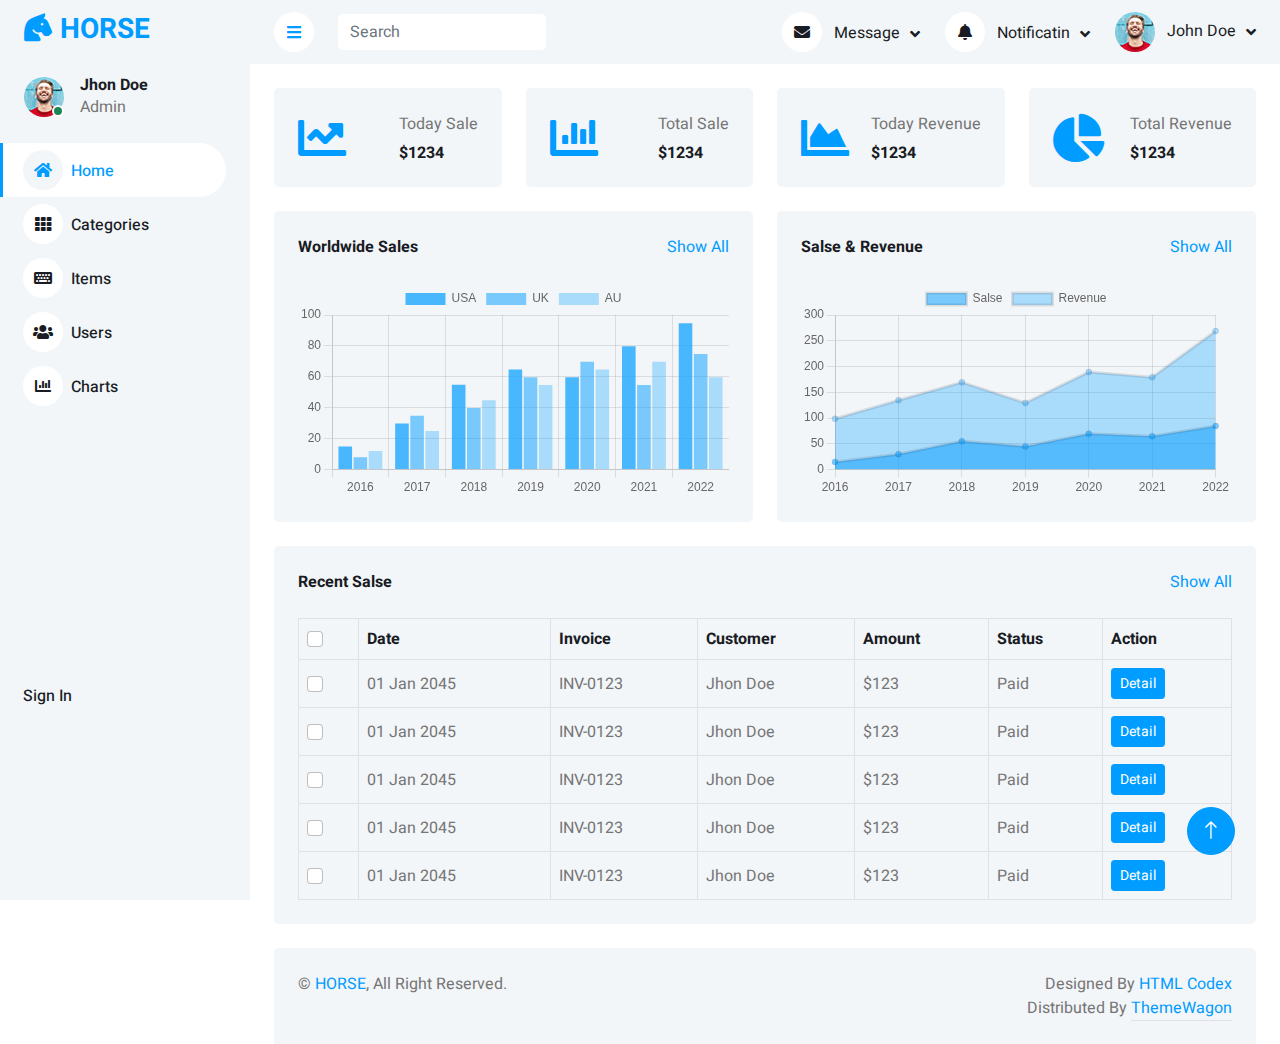
<file: index.html>
<!DOCTYPE html>
<html lang="en">
  <head>
    <meta charset="utf-8">
    <title>DASHMIN - Bootstrap Admin Template</title>
    <meta content="width=device-width, initial-scale=1.0" name="viewport">
    <meta content="" name="keywords">
    <meta content="" name="description">

    <!-- Favicon -->
    <link href="img/favicon.ico" rel="icon">

    <!-- Google Web Fonts -->
    <link rel="preconnect" href="https://fonts.googleapis.com">
    <link rel="preconnect" href="https://fonts.gstatic.com" crossorigin="">
    <link href="https://fonts.googleapis.com/css2?family=Heebo:wght@400;500;600;700&amp;display=swap" rel="stylesheet">
    
    <!-- Icon Font Stylesheet -->
    <link href="https://cdnjs.cloudflare.com/ajax/libs/font-awesome/5.10.0/css/all.min.css" rel="stylesheet">
    <link href="https://cdn.jsdelivr.net/npm/bootstrap-icons@1.4.1/font/bootstrap-icons.css" rel="stylesheet">

    <!-- Libraries Stylesheet -->
    <link href="lib/owlcarousel/assets/owl.carousel.min.css" rel="stylesheet">
    <link href="lib/tempusdominus/css/tempusdominus-bootstrap-4.min.css" rel="stylesheet">

    <!-- Customized Bootstrap Stylesheet -->
    <link href="css/bootstrap.min.css" rel="stylesheet">

    <!-- Template Stylesheet -->
    <link href="css/style.css" rel="stylesheet">
</head>
<body>
  <div class="container-xxl position-relative bg-white d-flex p-0">
      <!-- Spinner Start -->
      <div id="spinner" class="bg-white position-fixed translate-middle w-100 vh-100 top-50 start-50 d-flex align-items-center justify-content-center">
          <div class="spinner-border text-primary" style="width: 3rem; height: 3rem;" role="status">
              <span class="sr-only">Loading...</span>
          </div>
      </div>
      <!-- Spinner End -->


      <!-- Sidebar Start -->
      <div class="sidebar pe-4 pb-3">
          <nav class="navbar bg-light navbar-light">
              <a href="index.html" class="navbar-brand mx-4 mb-3">
                  <h3 class="text-primary"><i class="fa fa-horse-head me-2"></i>HORSE</h3>
              </a>
              <div class="d-flex align-items-center ms-4 mb-4">
                  <div class="position-relative">
                      <img class="rounded-circle" src="img/user.jpg" alt="" style="width: 40px; height: 40px;">
                      <div class="bg-success rounded-circle border border-2 border-white position-absolute end-0 bottom-0 p-1"></div>
                  </div>
                  <div class="ms-3">
                      <h6 class="mb-0">Jhon Doe</h6>
                      <span>Admin</span>
                  </div>
              </div>
              <div class="navbar-nav w-100">
                  <a href="index.html" class="nav-item nav-link active"><i class="fa fa-home me-2"></i>Home</a>
                  <a href="categories.html" class="nav-item nav-link"><i class="fa fa-th me-2"></i>Categories</a>
                  <a href="item.html" class="nav-item nav-link"><i class="fa fa-keyboard me-2"></i>Items</a>
                  <a href="users.html" class="nav-item nav-link"><i class="fa fa-users me-2"></i>Users</a>
                  <a href="chart.html" class="nav-item nav-link"><i class="fa fa-chart-bar me-2"></i>Charts</a>
                  <a href="Signin.html" class="nav-item nav-link" style="position: absolute; bottom: -70%;">Sign In</a>


                </div>
            </nav>
        </div>
        <!-- Sidebar End -->


        <!-- Content Start -->
        <div class="content">
            <!-- Navbar Start -->
            <nav class="navbar navbar-expand bg-light navbar-light sticky-top px-4 py-0">
                <a href="index.html" class="navbar-brand d-flex d-lg-none me-4">
                    <h2 class="text-primary mb-0"><i class="fa fa-horse-head me-2"></i></h2>
                </a>
                <a href="#" class="sidebar-toggler flex-shrink-0">
                    <i class="fa fa-bars"></i>
                </a>
                <form class="d-none d-md-flex ms-4">
                    <input class="form-control border-0" type="search" placeholder="Search">
                </form>
                <div class="navbar-nav align-items-center ms-auto">
                    <div class="nav-item dropdown">
                        <a href="#" class="nav-link dropdown-toggle" data-bs-toggle="dropdown">
                            <i class="fa fa-envelope me-lg-2"></i>
                            <span class="d-none d-lg-inline-flex">Message</span>
                        </a>
                        <div class="dropdown-menu dropdown-menu-end bg-light border-0 rounded-0 rounded-bottom m-0">
                            <a href="#" class="dropdown-item">
                                <div class="d-flex align-items-center">
                                    <img class="rounded-circle" src="img/user.jpg" alt="" style="width: 40px; height: 40px;">
                                    <div class="ms-2">
                                        <h6 class="fw-normal mb-0">Jhon send you a message</h6>
                                        <small>15 minutes ago</small>
                                      </div>
                                </div>
                              </a>
                            <hr class="dropdown-divider">
                            <a href="#" class="dropdown-item">
                                <div class="d-flex align-items-center">
                                    <img class="rounded-circle" src="img/user.jpg" alt="" style="width: 40px; height: 40px;">
                                    <div class="ms-2">
                                        <h6 class="fw-normal mb-0">Jhon send you a message</h6>
                                          <small>15 minutes ago</small>
                                    </div>
                                </div>
                            </a>
                            <hr class="dropdown-divider">
                            <a href="#" class="dropdown-item">
                                <div class="d-flex align-items-center">
                                    <img class="rounded-circle" src="img/user.jpg" alt="" style="width: 40px; height: 40px;">
                                    <div class="ms-2">
                                        <h6 class="fw-normal mb-0">Jhon send you a message</h6>
                                        <small>15 minutes ago</small>
                                    </div>
                                </div>
                            </a>
                            <hr class="dropdown-divider">
                            <a href="#" class="dropdown-item text-center">See all message</a>
                        </div>
                    </div>
                    <div class="nav-item dropdown">
                        <a href="#" class="nav-link dropdown-toggle" data-bs-toggle="dropdown">
                            <i class="fa fa-bell me-lg-2"></i>
                            <span class="d-none d-lg-inline-flex">Notificatin</span>
                        </a>
                        <div class="dropdown-menu dropdown-menu-end bg-light border-0 rounded-0 rounded-bottom m-0">
                            <a href="#" class="dropdown-item">
                                <h6 class="fw-normal mb-0">Profile updated</h6>
                                <small>15 minutes ago</small>
                            </a>
                            <hr class="dropdown-divider">
                            <a href="#" class="dropdown-item">
                                <h6 class="fw-normal mb-0">New user added</h6>
                                <small>15 minutes ago</small>
                            </a>
                            <hr class="dropdown-divider">
                            <a href="#" class="dropdown-item">
                                <h6 class="fw-normal mb-0">Password changed</h6>
                                <small>15 minutes ago</small>
                            </a>
                            <hr class="dropdown-divider">
                            <a href="#" class="dropdown-item text-center">See all notifications</a>
                        </div>
                    </div>
                    <div class="nav-item dropdown">
                        <a href="#" class="nav-link dropdown-toggle" data-bs-toggle="dropdown">
                            <img class="rounded-circle me-lg-2" src="img/user.jpg" alt="" style="width: 40px; height: 40px;">
                            <span class="d-none d-lg-inline-flex">John Doe</span>
                        </a>
                        <div class="dropdown-menu dropdown-menu-end bg-light border-0 rounded-0 rounded-bottom m-0">
                            <a href="#" class="dropdown-item">My Profile</a>
                            <a href="#" class="dropdown-item">Settings</a>
                            <a href="#" class="dropdown-item">Log Out</a>
                        </div>
                    </div>
                </div>
            </nav>
            <!-- Navbar End -->


            <!-- Sale & Revenue Start -->
            <div class="container-fluid pt-4 px-4">
                <div class="row g-4">
                    <div class="col-sm-6 col-xl-3">
                        <div class="bg-light rounded d-flex align-items-center justify-content-between p-4">
                            <i class="fa fa-chart-line fa-3x text-primary"></i>
                            <div class="ms-3">
                                <p class="mb-2">Today Sale</p>
                                <h6 class="mb-0">$1234</h6>
                            </div>
                        </div>
                    </div>
                    <div class="col-sm-6 col-xl-3">
                        <div class="bg-light rounded d-flex align-items-center justify-content-between p-4">
                            <i class="fa fa-chart-bar fa-3x text-primary"></i>
                            <div class="ms-3">
                                <p class="mb-2">Total Sale</p>
                                <h6 class="mb-0">$1234</h6>
                            </div>
                        </div>
                    </div>
                    <div class="col-sm-6 col-xl-3">
                        <div class="bg-light rounded d-flex align-items-center justify-content-between p-4">
                            <i class="fa fa-chart-area fa-3x text-primary"></i>
                            <div class="ms-3">
                                <p class="mb-2">Today Revenue</p>
                                <h6 class="mb-0">$1234</h6>
                            </div>
                        </div>
                    </div>
                    <div class="col-sm-6 col-xl-3">
                        <div class="bg-light rounded d-flex align-items-center justify-content-between p-4">
                            <i class="fa fa-chart-pie fa-3x text-primary"></i>
                            <div class="ms-3">
                                <p class="mb-2">Total Revenue</p>
                                <h6 class="mb-0">$1234</h6>
                            </div>
                        </div>
                    </div>
                </div>
            </div>
            <!-- Sale & Revenue End -->


            <!-- Sales Chart Start -->
            <div class="container-fluid pt-4 px-4">
                <div class="row g-4">
                    <div class="col-sm-12 col-xl-6">
                        <div class="bg-light text-center rounded p-4">
                            <div class="d-flex align-items-center justify-content-between mb-4">
                                <h6 class="mb-0">Worldwide Sales</h6>
                                <a href="">Show All</a>
                            </div>
                            <canvas id="worldwide-sales" width="563" height="281" style="display: block; box-sizing: border-box; height: 224.8px; width: 450.4px;"></canvas>
                        </div>
                    </div>
                    <div class="col-sm-12 col-xl-6">
                        <div class="bg-light text-center rounded p-4">
                            <div class="d-flex align-items-center justify-content-between mb-4">
                                <h6 class="mb-0">Salse &amp; Revenue</h6>
                                <a href="">Show All</a>
                            </div>
                            <canvas id="salse-revenue" width="563" height="281" style="display: block; box-sizing: border-box; height: 224.8px; width: 450.4px;"></canvas>
                        </div>
                    </div>
                </div>
            </div>
            <!-- Sales Chart End -->


            <!-- Recent Sales Start -->
            <div class="container-fluid pt-4 px-4">
                <div class="bg-light text-center rounded p-4">
                    <div class="d-flex align-items-center justify-content-between mb-4">
                        <h6 class="mb-0">Recent Salse</h6>
                        <a href="">Show All</a>
                    </div>
                    <div class="table-responsive">
                        <table class="table text-start align-middle table-bordered table-hover mb-0">
                            <thead>
                                <tr class="text-dark">
                                    <th scope="col"><input class="form-check-input" type="checkbox"></th>
                                    <th scope="col">Date</th>
                                    <th scope="col">Invoice</th>
                                    <th scope="col">Customer</th>
                                    <th scope="col">Amount</th>
                                    <th scope="col">Status</th>
                                    <th scope="col">Action</th>
                                </tr>
                            </thead>
                            <tbody>
                                <tr>
                                    <td><input class="form-check-input" type="checkbox"></td>
                                    <td>01 Jan 2045</td>
                                    <td>INV-0123</td>
                                    <td>Jhon Doe</td>
                                    <td>$123</td>
                                    <td>Paid</td>
                                    <td><a class="btn btn-sm btn-primary" href="">Detail</a></td>
                                </tr>
                                <tr>
                                    <td><input class="form-check-input" type="checkbox"></td>
                                    <td>01 Jan 2045</td>
                                    <td>INV-0123</td>
                                    <td>Jhon Doe</td>
                                    <td>$123</td>
                                    <td>Paid</td>
                                    <td><a class="btn btn-sm btn-primary" href="">Detail</a></td>
                                </tr>
                                <tr>
                                    <td><input class="form-check-input" type="checkbox"></td>
                                    <td>01 Jan 2045</td>
                                    <td>INV-0123</td>
                                    <td>Jhon Doe</td>
                                    <td>$123</td>
                                    <td>Paid</td>
                                    <td><a class="btn btn-sm btn-primary" href="">Detail</a></td>
                                </tr>
                                <tr>
                                    <td><input class="form-check-input" type="checkbox"></td>
                                    <td>01 Jan 2045</td>
                                    <td>INV-0123</td>
                                    <td>Jhon Doe</td>
                                    <td>$123</td>
                                    <td>Paid</td>
                                    <td><a class="btn btn-sm btn-primary" href="">Detail</a></td>
                                </tr>
                                <tr>
                                    <td><input class="form-check-input" type="checkbox"></td>
                                    <td>01 Jan 2045</td>
                                    <td>INV-0123</td>
                                    <td>Jhon Doe</td>
                                    <td>$123</td>
                                    <td>Paid</td>
                                    <td><a class="btn btn-sm btn-primary" href="">Detail</a></td>
                                </tr>
                            </tbody>
                        </table>
                    </div>
                </div>
            </div>
            <!-- Recent Sales End -->


            <!-- Footer Start -->
            <div class="container-fluid pt-4 px-4">
                <div class="bg-light rounded-top p-4">
                    <div class="row">
                        <div class="col-12 col-sm-6 text-center text-sm-start">
                            © <a href="#">HORSE</a>, All Right Reserved. 
                        </div>
                        <div class="col-12 col-sm-6 text-center text-sm-end">
                            <!--/*** This template is free as long as you keep the footer author’s credit link/attribution link/backlink. If you'd like to use the template without the footer author’s credit link/attribution link/backlink, you can purchase the Credit Removal License from "https://htmlcodex.com/credit-removal". Thank you for your support. ***/-->
                            Designed By <a href="https://htmlcodex.com">HTML Codex</a>
                        <br>
                        Distributed By <a class="border-bottom" href="https://themewagon.com" target="_blank">ThemeWagon</a>
                        </div>
                    </div>
                </div>
            </div>
            <!-- Footer End -->
        </div>
        <!-- Content End -->


        <!-- Back to Top -->
        <a href="#" class="btn btn-lg btn-primary btn-lg-square back-to-top"><i class="bi bi-arrow-up"></i></a>
    </div>

    <!-- JavaScript Libraries -->
    <script src="https://code.jquery.com/jquery-3.4.1.min.js"></script>
    <script src="https://cdn.jsdelivr.net/npm/bootstrap@5.0.0/dist/js/bootstrap.bundle.min.js"></script>
    <script src="lib/chart/chart.min.js"></script>
    <script src="lib/easing/easing.min.js"></script>
    <script src="lib/waypoints/waypoints.min.js"></script>
    <script src="lib/owlcarousel/owl.carousel.min.js"></script>
    <script src="lib/tempusdominus/js/moment.min.js"></script>
    <script src="lib/tempusdominus/js/moment-timezone.min.js"></script>
    <script src="lib/tempusdominus/js/tempusdominus-bootstrap-4.min.js"></script>

    <!-- Template Javascript -->
    <script src="js/main.js"></script>


  </body>
</html>
</file>
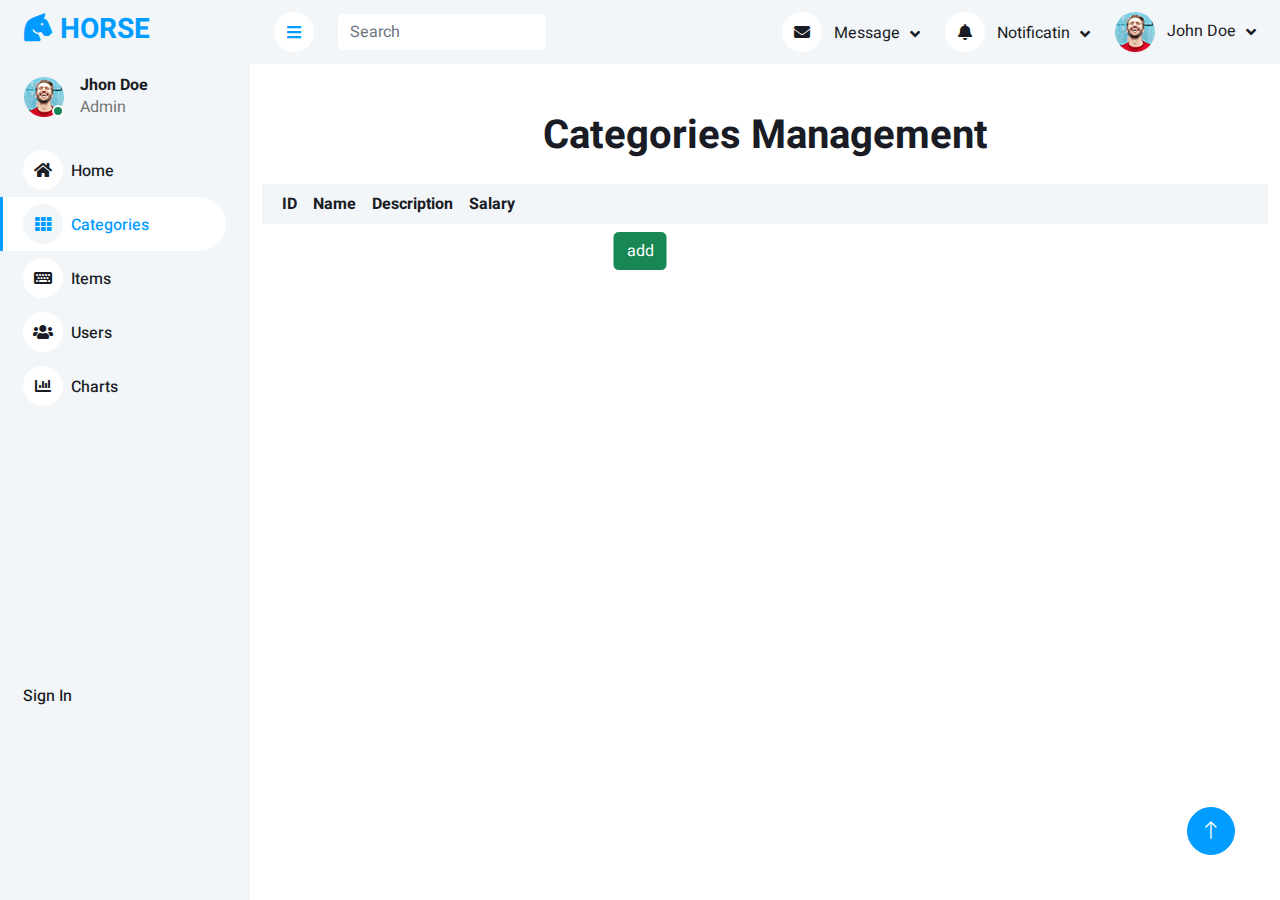
<file: categories.html>
<!DOCTYPE html>
<html lang="en">

<head>
  <meta charset="utf-8" />
  <title>DASHMIN - Bootstrap Admin Template</title>
  <meta content="width=device-width, initial-scale=1.0" name="viewport" />
  <meta content="" name="keywords" />
  <meta content="" name="description" />

  <!-- Favicon -->
  <link href="img/favicon.ico" rel="icon" />

  <!-- Google Web Fonts -->
  <link rel="preconnect" href="https://fonts.googleapis.com" />
  <link rel="preconnect" href="https://fonts.gstatic.com" crossorigin="" />
  <link href="https://fonts.googleapis.com/css2?family=Heebo:wght@400;500;600;700&amp;display=swap" rel="stylesheet" />

  <!-- Icon Font Stylesheet -->
  <link href="https://cdnjs.cloudflare.com/ajax/libs/font-awesome/5.10.0/css/all.min.css" rel="stylesheet" />
  <link href="https://cdn.jsdelivr.net/npm/bootstrap-icons@1.4.1/font/bootstrap-icons.css" rel="stylesheet" />

  <!-- Libraries Stylesheet -->
  <link href="lib/owlcarousel/assets/owl.carousel.min.css" rel="stylesheet" />
  <link href="lib/tempusdominus/css/tempusdominus-bootstrap-4.min.css" rel="stylesheet" />

  <!-- Customized Bootstrap Stylesheet -->
  <link href="css/bootstrap.min.css" rel="stylesheet" />

  <!-- Template Stylesheet -->
  <link href="css/style.css" rel="stylesheet" />
  <link rel="stylesheet" href="css/todolist.css">
</head>

<body>
  <div id="blur" class="removeblur"></div>
  <div class="container-xxl position-relative bg-white d-flex p-0">
    <!-- Spinner Start -->
    <div id="spinner"
      class="bg-white position-fixed translate-middle w-100 vh-100 top-50 start-50 d-flex align-items-center justify-content-center">
      <div class="spinner-border text-primary" style="width: 3rem; height: 3rem" role="status">
        <span class="sr-only">Loading...</span>
      </div>
    </div>
    <!-- Spinner End -->

    <!-- Sidebar Start -->
    <div class="sidebar pe-4 pb-3">
      <nav class="navbar bg-light navbar-light">
        <a href="index.html" class="navbar-brand mx-4 mb-3">
          <h3 class="text-primary">
            <i class="fa fa-horse-head me-2"></i>HORSE
          </h3>
        </a>
        <div class="d-flex align-items-center ms-4 mb-4">
          <div class="position-relative">
            <img class="rounded-circle" src="img/user.jpg" alt="" style="width: 40px; height: 40px" />
            <div class="bg-success rounded-circle border border-2 border-white position-absolute end-0 bottom-0 p-1">
            </div>
          </div>
          <div class="ms-3">
            <h6 class="mb-0">Jhon Doe</h6>
            <span>Admin</span>
          </div>
        </div>
        <div class="navbar-nav w-100">
          <a href="index.html" class="nav-item nav-link"><i class="fa fa-home me-2"></i>Home</a>
          <a href="categories.html" class="nav-item nav-link active"><i class="fa fa-th me-2"></i>Categories</a>
          <a href="item.html" class="nav-item nav-link"><i class="fa fa-keyboard me-2"></i>Items</a>
          <a href="users.html" class="nav-item nav-link"><i class="fa fa-users me-2"></i>Users</a>
          <a href="chart.html" class="nav-item nav-link"><i class="fa fa-chart-bar me-2"></i>Charts</a>
          <a href="Signin.html" class="nav-item nav-link" style="position: absolute; bottom: -70%">Sign In</a>
        </div>
      </nav>
    </div>
    <!-- Sidebar End -->

    <!-- Content Start -->
    <div class="content">
      <!-- Navbar Start -->
      <nav class="navbar navbar-expand bg-light navbar-light sticky-top px-4 py-0">
        <a href="index.html" class="navbar-brand d-flex d-lg-none me-4">
          <h2 class="text-primary mb-0">
            <i class="fa fa-horse-head me-2"></i>
          </h2>
        </a>
        <a href="#" class="sidebar-toggler flex-shrink-0">
          <i class="fa fa-bars"></i>
        </a>
        <form class="d-none d-md-flex ms-4">
          <input class="form-control border-0" type="search" placeholder="Search" />
        </form>
        <div class="navbar-nav align-items-center ms-auto">
          <div class="nav-item dropdown">
            <a href="#" class="nav-link dropdown-toggle" data-bs-toggle="dropdown">
              <i class="fa fa-envelope me-lg-2"></i>
              <span class="d-none d-lg-inline-flex">Message</span>
            </a>
            <div class="dropdown-menu dropdown-menu-end bg-light border-0 rounded-0 rounded-bottom m-0">
              <a href="#" class="dropdown-item">
                <div class="d-flex align-items-center">
                  <img class="rounded-circle" src="img/user.jpg" alt="" style="width: 40px; height: 40px" />
                  <div class="ms-2">
                    <h6 class="fw-normal mb-0">Jhon send you a message</h6>
                    <small>15 minutes ago</small>
                  </div>
                </div>
              </a>
              <hr class="dropdown-divider" />
              <a href="#" class="dropdown-item">
                <div class="d-flex align-items-center">
                  <img class="rounded-circle" src="img/user.jpg" alt="" style="width: 40px; height: 40px" />
                  <div class="ms-2">
                    <h6 class="fw-normal mb-0">Jhon send you a message</h6>
                    <small>15 minutes ago</small>
                  </div>
                </div>
              </a>
              <hr class="dropdown-divider" />
              <a href="#" class="dropdown-item">
                <div class="d-flex align-items-center">
                  <img class="rounded-circle" src="img/user.jpg" alt="" style="width: 40px; height: 40px" />
                  <div class="ms-2">
                    <h6 class="fw-normal mb-0">Jhon send you a message</h6>
                    <small>15 minutes ago</small>
                  </div>
                </div>
              </a>
              <hr class="dropdown-divider" />
              <a href="#" class="dropdown-item text-center">See all message</a>
            </div>
          </div>
          <div class="nav-item dropdown">
            <a href="#" class="nav-link dropdown-toggle" data-bs-toggle="dropdown">
              <i class="fa fa-bell me-lg-2"></i>
              <span class="d-none d-lg-inline-flex">Notificatin</span>
            </a>
            <div class="dropdown-menu dropdown-menu-end bg-light border-0 rounded-0 rounded-bottom m-0">
              <a href="#" class="dropdown-item">
                <h6 class="fw-normal mb-0">Profile updated</h6>
                <small>15 minutes ago</small>
              </a>
              <hr class="dropdown-divider" />
              <a href="#" class="dropdown-item">
                <h6 class="fw-normal mb-0">New user added</h6>
                <small>15 minutes ago</small>
              </a>
              <hr class="dropdown-divider" />
              <a href="#" class="dropdown-item">
                <h6 class="fw-normal mb-0">Password changed</h6>
                <small>15 minutes ago</small>
              </a>
              <hr class="dropdown-divider" />
              <a href="#" class="dropdown-item text-center">See all notifications</a>
            </div>
          </div>
          <div class="nav-item dropdown">
            <a href="#" class="nav-link dropdown-toggle" data-bs-toggle="dropdown">
              <img class="rounded-circle me-lg-2" src="img/user.jpg" alt="" style="width: 40px; height: 40px" />
              <span class="d-none d-lg-inline-flex">John Doe</span>
            </a>
            <div class="dropdown-menu dropdown-menu-end bg-light border-0 rounded-0 rounded-bottom m-0">
              <a href="#" class="dropdown-item">My Profile</a>
              <a href="#" class="dropdown-item">Settings</a>
              <a href="#" class="dropdown-item">Log Out</a>
            </div>
          </div>
        </div>
      </nav>
      <!-- Navbar End -->

      <div class="container mt-5">
        <h1 class="text-center mb-4">Categories Management</h1>

        <div id="blur" class="removeblur"></div>

        <div id="WarningMassege" class="remove">
          <p>Do you want delete this Category?</p>
          <div style="display: flex; justify-content: space-evenly;">
          <button id="deletebtn02" class="btn btn-danger">Yes</button>
          <button id="closeWarningMassege" class="btn btn-success">no</button>
          </div>
        </div>
      
        <div id="AddUser" class="remove">
          <table>
            <tr>
              <td><label for="ID">ID</label></td>
              <td><input type="number" id="ID" placeholder="Enter Category's ID" /></td>
            </tr>
      
            <tr>
              <td><label for="Name">Name</label></td>
              <td>
                <input type="text" id="Name" placeholder="Enter Category's Name" />
              </td>
            </tr>
      
            <tr>
              <td><label for="Description">Description</label></td>
              <td>
                <input type="text" id="Description" placeholder="Enter Category's Description" />
              </td>
            </tr>
      
            <tr>
              <td><label for="salary">salary</label></td>
              <td>
                <input type="number" id="salary" placeholder="Enter Category's salary" />
              </td>
            </tr>
          </table>
          <div class="BtnContainer">
            <button id="AddUserBtn02" class="btn BtnStyle BtnStyleadd">Add</button>
            <button id="reset" class="btn BtnStyle BtnStylereset">Reset</button>
            <div id="close" class="btn BtnStyle BtnStyleclose">x</div>
          </div>
        </div>
      
        <section id="TODoList ">
          <div class="container" style="background-color: #f3f6f9">
            <table>
              <thead>
                <tr>
                  <th>ID</th>
                  <th>Name</th>
                  <th>Description</th>
                  <th>Salary</th>
                </tr>
              </thead>
              <tbody id="userTableBody">
                <!-- سيتم إضافة البيانات هنا -->
              </tbody>
            </table>
      
            <button id="AddUserBtn" class="btn btn-success">add</button>
          </div>
      
        </section>
      </div>

      <!-- Footer Start -->
      
      <!-- Footer End -->
    </div>
    <!-- Content End -->

    <!-- Back to Top -->
    <a href="#" class="btn btn-lg btn-primary btn-lg-square back-to-top" style="position: absolute; bottom: 5%"><i
        class="bi bi-arrow-up"></i></a>
  </div>

  <!-- JavaScript Libraries -->
  <script src="https://code.jquery.com/jquery-3.4.1.min.js"></script>
  <script src="https://cdn.jsdelivr.net/npm/bootstrap@5.0.0/dist/js/bootstrap.bundle.min.js"></script>
  <script src="lib/chart/chart.min.js"></script>
  <script src="lib/easing/easing.min.js"></script>
  <script src="lib/waypoints/waypoints.min.js"></script>
  <script src="lib/owlcarousel/owl.carousel.min.js"></script>
  <script src="lib/tempusdominus/js/moment.min.js"></script>
  <script src="lib/tempusdominus/js/moment-timezone.min.js"></script>
  <script src="lib/tempusdominus/js/tempusdominus-bootstrap-4.min.js"></script>

  <!-- Template Javascript -->
  <script src="js/main.js"></script>
  <script src="js/catogries.js"></script>
</body>

</html>
</file>
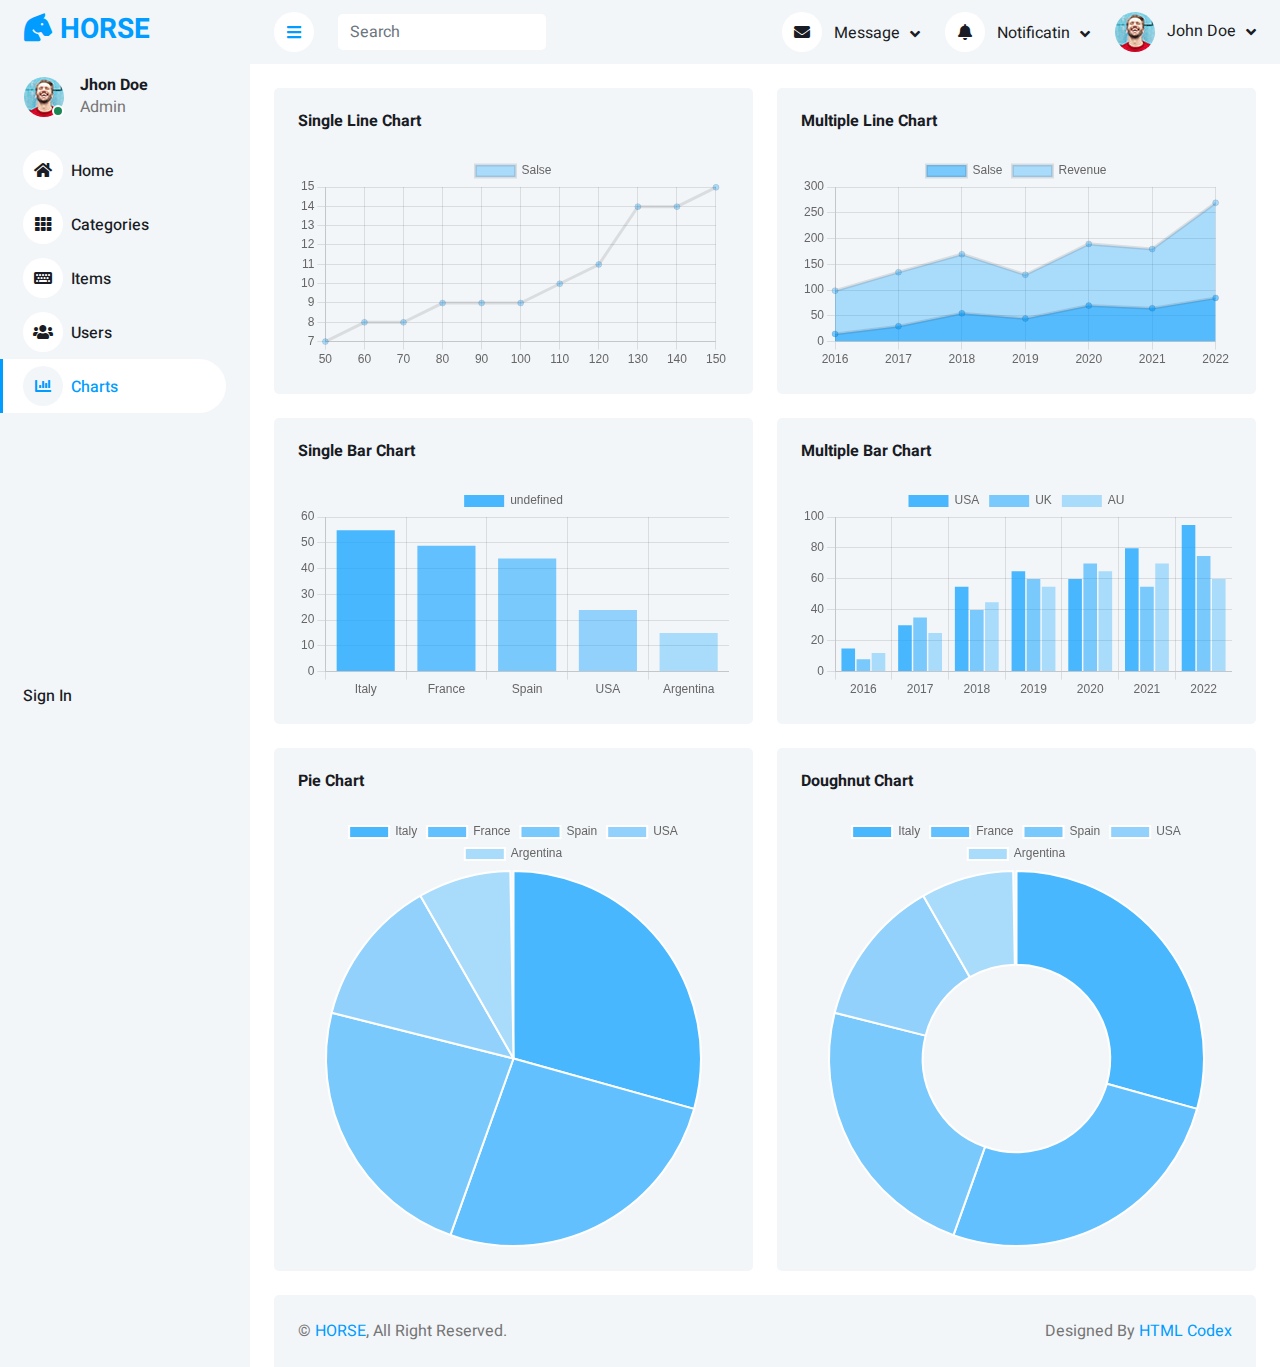
<file: chart.html>
<!DOCTYPE html>
<html lang="en">
  <head>
    <meta charset="utf-8">
    <title>DASHMIN - Bootstrap Admin Template</title>
    <meta content="width=device-width, initial-scale=1.0" name="viewport">
    <meta content="" name="keywords">
    <meta content="" name="description">

    <!-- Favicon -->
    <link href="img/favicon.ico" rel="icon">

    <!-- Google Web Fonts -->
    <link rel="preconnect" href="https://fonts.googleapis.com">
    <link rel="preconnect" href="https://fonts.gstatic.com" crossorigin="">
    <link href="https://fonts.googleapis.com/css2?family=Heebo:wght@400;500;600;700&amp;display=swap" rel="stylesheet">
    
    <!-- Icon Font Stylesheet -->
    <link href="https://cdnjs.cloudflare.com/ajax/libs/font-awesome/5.10.0/css/all.min.css" rel="stylesheet">
    <link href="https://cdn.jsdelivr.net/npm/bootstrap-icons@1.4.1/font/bootstrap-icons.css" rel="stylesheet">

    <!-- Libraries Stylesheet -->
    <link href="lib/owlcarousel/assets/owl.carousel.min.css" rel="stylesheet">
    <link href="lib/tempusdominus/css/tempusdominus-bootstrap-4.min.css" rel="stylesheet">

    <!-- Customized Bootstrap Stylesheet -->
    <link href="css/bootstrap.min.css" rel="stylesheet">

    <!-- Template Stylesheet -->
    <link href="css/style.css" rel="stylesheet">
</head>
<body>
  <div class="container-xxl position-relative bg-white d-flex p-0">
      <!-- Spinner Start -->
      <div id="spinner" class="bg-white position-fixed translate-middle w-100 vh-100 top-50 start-50 d-flex align-items-center justify-content-center">
          <div class="spinner-border text-primary" style="width: 3rem; height: 3rem;" role="status">
              <span class="sr-only">Loading...</span>
          </div>
      </div>
      <!-- Spinner End -->


      <!-- Sidebar Start -->
      <div class="sidebar pe-4 pb-3">
          <nav class="navbar bg-light navbar-light">
              <a href="index.html" class="navbar-brand mx-4 mb-3">
                <h3 class="text-primary"><i class="fa fa-horse-head me-2"></i>HORSE</h3>
              </a>
              <div class="d-flex align-items-center ms-4 mb-4">
                  <div class="position-relative">
                      <img class="rounded-circle" src="img/user.jpg" alt="" style="width: 40px; height: 40px;">
                      <div class="bg-success rounded-circle border border-2 border-white position-absolute end-0 bottom-0 p-1"></div>
                  </div>
                  <div class="ms-3">
                      <h6 class="mb-0">Jhon Doe</h6>
                      <span>Admin</span>
                  </div>
              </div>
              <div class="navbar-nav w-100">
                  <a href="index.html" class="nav-item nav-link"><i class="fa fa-home me-2"></i>Home</a>
                  <a href="categories.html" class="nav-item nav-link"><i class="fa fa-th me-2"></i>Categories</a>
                  <a href="item.html" class="nav-item nav-link"><i class="fa fa-keyboard me-2"></i>Items</a>
                  <a href="users.html" class="nav-item nav-link"><i class="fa fa-users me-2"></i>Users</a>
                  <a href="chart.html" class="nav-item nav-link active"><i class="fa fa-chart-bar me-2"></i>Charts</a>
                  <a href="Signin.html" class="nav-item nav-link" style="position: absolute; bottom: -70%;">Sign In</a>
                  </div>
              </div>
          </nav>
      </div>
      <!-- Sidebar End -->


      <!-- Content Start -->
      <div class="content">
          <!-- Navbar Start -->
          <nav class="navbar navbar-expand bg-light navbar-light sticky-top px-4 py-0">
              <a href="index.html" class="navbar-brand d-flex d-lg-none me-4">
                  <h2 class="text-primary mb-0"><i class="fa fa-horse-head me-2"></i></h2>
              </a>
              <a href="#" class="sidebar-toggler flex-shrink-0">
                  <i class="fa fa-bars"></i>
              </a>
              <form class="d-none d-md-flex ms-4">
                  <input class="form-control border-0" type="search" placeholder="Search">
              </form>
              <div class="navbar-nav align-items-center ms-auto">
                  <div class="nav-item dropdown">
                      <a href="#" class="nav-link dropdown-toggle" data-bs-toggle="dropdown">
                          <i class="fa fa-envelope me-lg-2"></i>
                          <span class="d-none d-lg-inline-flex">Message</span>
                      </a>
                      <div class="dropdown-menu dropdown-menu-end bg-light border-0 rounded-0 rounded-bottom m-0">
                          <a href="#" class="dropdown-item">
                              <div class="d-flex align-items-center">
                                  <img class="rounded-circle" src="img/user.jpg" alt="" style="width: 40px; height: 40px;">
                                  <div class="ms-2">
                                      <h6 class="fw-normal mb-0">Jhon send you a message</h6>
                                      <small>15 minutes ago</small>
                                  </div>
                              </div>
                          </a>
                          <hr class="dropdown-divider">
                          <a href="#" class="dropdown-item">
                              <div class="d-flex align-items-center">
                                  <img class="rounded-circle" src="img/user.jpg" alt="" style="width: 40px; height: 40px;">
                                  <div class="ms-2">
                                      <h6 class="fw-normal mb-0">Jhon send you a message</h6>
                                      <small>15 minutes ago</small>
                                  </div>
                              </div>
                          </a>
                          <hr class="dropdown-divider">
                          <a href="#" class="dropdown-item">
                              <div class="d-flex align-items-center">
                                  <img class="rounded-circle" src="img/user.jpg" alt="" style="width: 40px; height: 40px;">
                                  <div class="ms-2">
                                      <h6 class="fw-normal mb-0">Jhon send you a message</h6>
                                      <small>15 minutes ago</small>
                                  </div>
                              </div>
                          </a>
                          <hr class="dropdown-divider">
                          <a href="#" class="dropdown-item text-center">See all message</a>
                      </div>
                  </div>
                  <div class="nav-item dropdown">
                      <a href="#" class="nav-link dropdown-toggle" data-bs-toggle="dropdown">
                          <i class="fa fa-bell me-lg-2"></i>
                          <span class="d-none d-lg-inline-flex">Notificatin</span>
                      </a>
                      <div class="dropdown-menu dropdown-menu-end bg-light border-0 rounded-0 rounded-bottom m-0">
                          <a href="#" class="dropdown-item">
                              <h6 class="fw-normal mb-0">Profile updated</h6>
                              <small>15 minutes ago</small>
                          </a>
                          <hr class="dropdown-divider">
                          <a href="#" class="dropdown-item">
                              <h6 class="fw-normal mb-0">New user added</h6>
                              <small>15 minutes ago</small>
                          </a>
                          <hr class="dropdown-divider">
                          <a href="#" class="dropdown-item">
                              <h6 class="fw-normal mb-0">Password changed</h6>
                              <small>15 minutes ago</small>
                          </a>
                          <hr class="dropdown-divider">
                          <a href="#" class="dropdown-item text-center">See all notifications</a>
                      </div>
                  </div>
                  <div class="nav-item dropdown">
                      <a href="#" class="nav-link dropdown-toggle" data-bs-toggle="dropdown">
                          <img class="rounded-circle me-lg-2" src="img/user.jpg" alt="" style="width: 40px; height: 40px;">
                          <span class="d-none d-lg-inline-flex">John Doe</span>
                      </a>
                      <div class="dropdown-menu dropdown-menu-end bg-light border-0 rounded-0 rounded-bottom m-0">
                          <a href="#" class="dropdown-item">My Profile</a>
                          <a href="#" class="dropdown-item">Settings</a>
                          <a href="#" class="dropdown-item">Log Out</a>
                      </div>
                  </div>
              </div>
          </nav>
          <!-- Navbar End -->


          <!-- Chart Start -->
          <div class="container-fluid pt-4 px-4">
              <div class="row g-4">
                  <div class="col-sm-12 col-xl-6">
                      <div class="bg-light rounded h-100 p-4">
                          <h6 class="mb-4">Single Line Chart</h6>
                          <canvas id="line-chart" width="563" height="281" style="display: block; box-sizing: border-box; height: 224.8px; width: 450.4px;"></canvas>
                      </div>
                  </div>
                  <div class="col-sm-12 col-xl-6">
                      <div class="bg-light rounded h-100 p-4">
                          <h6 class="mb-4">Multiple Line Chart</h6>
                          <canvas id="salse-revenue" width="563" height="281" style="display: block; box-sizing: border-box; height: 224.8px; width: 450.4px;"></canvas>
                      </div>
                  </div>
                  <div class="col-sm-12 col-xl-6">
                      <div class="bg-light rounded h-100 p-4">
                          <h6 class="mb-4">Single Bar Chart</h6>
                          <canvas id="bar-chart" width="563" height="281" style="display: block; box-sizing: border-box; height: 224.8px; width: 450.4px;"></canvas>
                      </div>
                  </div>
                  <div class="col-sm-12 col-xl-6">
                      <div class="bg-light rounded h-100 p-4">
                          <h6 class="mb-4">Multiple Bar Chart</h6>
                          <canvas id="worldwide-sales" width="563" height="281" style="display: block; box-sizing: border-box; height: 224.8px; width: 450.4px;"></canvas>
                      </div>
                  </div>
                  <div class="col-sm-12 col-xl-6">
                      <div class="bg-light rounded h-100 p-4">
                          <h6 class="mb-4">Pie Chart</h6>
                          <canvas id="pie-chart" width="563" height="563" style="display: block; box-sizing: border-box; height: 450.4px; width: 450.4px;"></canvas>
                      </div>
                  </div>
                  <div class="col-sm-12 col-xl-6">
                      <div class="bg-light rounded h-100 p-4">
                          <h6 class="mb-4">Doughnut Chart</h6>
                          <canvas id="doughnut-chart" width="563" height="563" style="display: block; box-sizing: border-box; height: 450.4px; width: 450.4px;"></canvas>
                      </div>
                  </div>
              </div>
          </div>
          <!-- Chart End -->


          <!-- Footer Start -->
          <div class="container-fluid pt-4 px-4">
              <div class="bg-light rounded-top p-4">
                  <div class="row">
                      <div class="col-12 col-sm-6 text-center text-sm-start">
                          © <a href="#">HORSE</a>, All Right Reserved. 
                      </div>
                      <div class="col-12 col-sm-6 text-center text-sm-end">
                          <!--/*** This template is free as long as you keep the footer author’s credit link/attribution link/backlink. If you'd like to use the template without the footer author’s credit link/attribution link/backlink, you can purchase the Credit Removal License from "https://htmlcodex.com/credit-removal". Thank you for your support. ***/-->
                          Designed By <a href="https://htmlcodex.com">HTML Codex</a>
                      </div>
                  </div>
              </div>
          </div>
          <!-- Footer End -->
      </div>
      <!-- Content End -->


      <!-- Back to Top -->
      <a href="#" class="btn btn-lg btn-primary btn-lg-square back-to-top" style="display: none;"><i class="bi bi-arrow-up"></i></a>
  </div>

  <!-- JavaScript Libraries -->
  <script src="https://code.jquery.com/jquery-3.4.1.min.js"></script>
  <script src="https://cdn.jsdelivr.net/npm/bootstrap@5.0.0/dist/js/bootstrap.bundle.min.js"></script>
  <script src="lib/chart/chart.min.js"></script>
  <script src="lib/easing/easing.min.js"></script>
  <script src="lib/waypoints/waypoints.min.js"></script>
  <script src="lib/owlcarousel/owl.carousel.min.js"></script>
  <script src="lib/tempusdominus/js/moment.min.js"></script>
  <script src="lib/tempusdominus/js/moment-timezone.min.js"></script>
  <script src="lib/tempusdominus/js/tempusdominus-bootstrap-4.min.js"></script>

  <!-- Template Javascript -->
  <script src="js/main.js"></script>


</body>
</html>
</file>
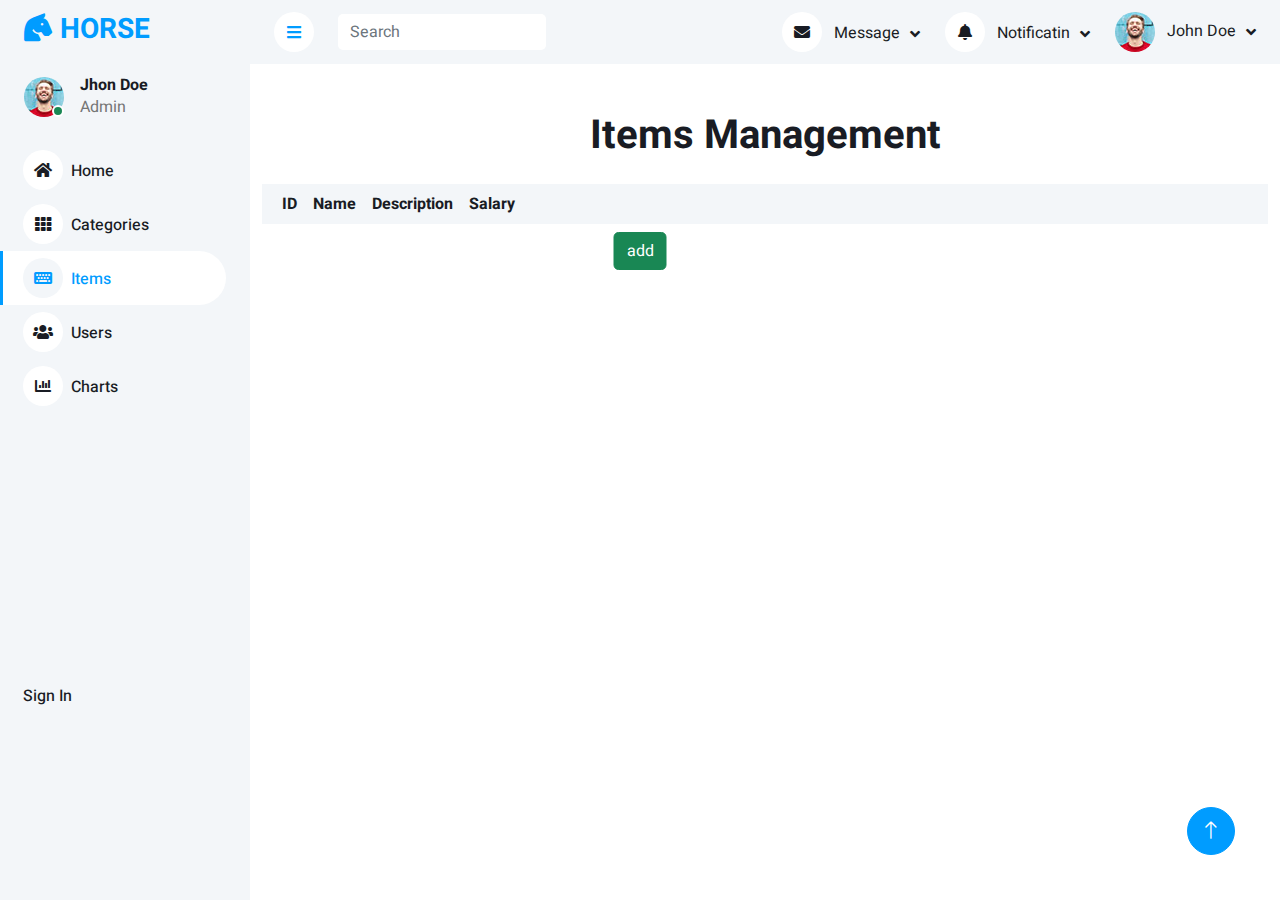
<file: item.html>
<!DOCTYPE html>
<html lang="en">

<head>
  <meta charset="utf-8" />
  <title>DASHMIN - Bootstrap Admin Template</title>
  <meta content="width=device-width, initial-scale=1.0" name="viewport" />
  <meta content="" name="keywords" />
  <meta content="" name="description" />

  <!-- Favicon -->
  <link href="img/favicon.ico" rel="icon" />

  <!-- Google Web Fonts -->
  <link rel="preconnect" href="https://fonts.googleapis.com" />
  <link rel="preconnect" href="https://fonts.gstatic.com" crossorigin="" />
  <link href="https://fonts.googleapis.com/css2?family=Heebo:wght@400;500;600;700&amp;display=swap" rel="stylesheet" />

  <!-- Icon Font Stylesheet -->
  <link href="https://cdnjs.cloudflare.com/ajax/libs/font-awesome/5.10.0/css/all.min.css" rel="stylesheet" />
  <link href="https://cdn.jsdelivr.net/npm/bootstrap-icons@1.4.1/font/bootstrap-icons.css" rel="stylesheet" />

  <!-- Libraries Stylesheet -->
  <link href="lib/owlcarousel/assets/owl.carousel.min.css" rel="stylesheet" />
  <link href="lib/tempusdominus/css/tempusdominus-bootstrap-4.min.css" rel="stylesheet" />

  <!-- Customized Bootstrap Stylesheet -->
  <link href="css/bootstrap.min.css" rel="stylesheet" />

  <!-- Template Stylesheet -->
  <link href="css/style.css" rel="stylesheet" />
  <link rel="stylesheet" href="css/todolist.css" />
</head>

<body>
  <div id="blur" class="removeblur"></div>
  <div class="container-xxl position-relative bg-white d-flex p-0">
    <!-- Spinner Start -->
    <div id="spinner"
      class="bg-white position-fixed translate-middle w-100 vh-100 top-50 start-50 d-flex align-items-center justify-content-center">
      <div class="spinner-border text-primary" style="width: 3rem; height: 3rem" role="status">
        <span class="sr-only">Loading...</span>
      </div>
    </div>
    <!-- Spinner End -->

    <!-- Sidebar Start -->
    <div class="sidebar pe-4 pb-3">
      <nav class="navbar bg-light navbar-light">
        <a href="index.html" class="navbar-brand mx-4 mb-3">
          <h3 class="text-primary">
            <i class="fa fa-horse-head me-2"></i>HORSE
          </h3>
        </a>
        <div class="d-flex align-items-center ms-4 mb-4">
          <div class="position-relative">
            <img class="rounded-circle" src="img/user.jpg" alt="" style="width: 40px; height: 40px" />
            <div class="bg-success rounded-circle border border-2 border-white position-absolute end-0 bottom-0 p-1">
            </div>
          </div>
          <div class="ms-3">
            <h6 class="mb-0">Jhon Doe</h6>
            <span>Admin</span>
          </div>
        </div>
        <div class="navbar-nav w-100">
          <a href="index.html" class="nav-item nav-link"><i class="fa fa-home me-2"></i>Home</a>
          <a href="categories.html" class="nav-item nav-link"><i class="fa fa-th me-2"></i>Categories</a>
          <a href="item.html" class="nav-item nav-link active"><i class="fa fa-keyboard me-2"></i>Items</a>
          <a href="users.html" class="nav-item nav-link"><i class="fa fa-users me-2"></i>Users</a>
          <a href="chart.html" class="nav-item nav-link"><i class="fa fa-chart-bar me-2"></i>Charts</a>
          <a href="Signin.html" class="nav-item nav-link" style="position: absolute; bottom: -70%">Sign In</a>
        </div>
      </nav>
    </div>
    <!-- Sidebar End -->

    <!-- Content Start -->
    <div class="content">
      <!-- Navbar Start -->
      <nav class="navbar navbar-expand bg-light navbar-light sticky-top px-4 py-0">
        <a href="index.html" class="navbar-brand d-flex d-lg-none me-4">
          <h2 class="text-primary mb-0">
            <i class="fa fa-horse-head me-2"></i>
          </h2>
        </a>
        <a href="#" class="sidebar-toggler flex-shrink-0">
          <i class="fa fa-bars"></i>
        </a>
        <form class="d-none d-md-flex ms-4">
          <input class="form-control border-0" type="search" placeholder="Search" />
        </form>
        <div class="navbar-nav align-items-center ms-auto">
          <div class="nav-item dropdown">
            <a href="#" class="nav-link dropdown-toggle" data-bs-toggle="dropdown">
              <i class="fa fa-envelope me-lg-2"></i>
              <span class="d-none d-lg-inline-flex">Message</span>
            </a>
            <div class="dropdown-menu dropdown-menu-end bg-light border-0 rounded-0 rounded-bottom m-0">
              <a href="#" class="dropdown-item">
                <div class="d-flex align-items-center">
                  <img class="rounded-circle" src="img/user.jpg" alt="" style="width: 40px; height: 40px" />
                  <div class="ms-2">
                    <h6 class="fw-normal mb-0">Jhon send you a message</h6>
                    <small>15 minutes ago</small>
                  </div>
                </div>
              </a>
              <hr class="dropdown-divider" />
              <a href="#" class="dropdown-item">
                <div class="d-flex align-items-center">
                  <img class="rounded-circle" src="img/user.jpg" alt="" style="width: 40px; height: 40px" />
                  <div class="ms-2">
                    <h6 class="fw-normal mb-0">Jhon send you a message</h6>
                    <small>15 minutes ago</small>
                  </div>
                </div>
              </a>
              <hr class="dropdown-divider" />
              <a href="#" class="dropdown-item">
                <div class="d-flex align-items-center">
                  <img class="rounded-circle" src="img/user.jpg" alt="" style="width: 40px; height: 40px" />
                  <div class="ms-2">
                    <h6 class="fw-normal mb-0">Jhon send you a message</h6>
                    <small>15 minutes ago</small>
                  </div>
                </div>
              </a>
              <hr class="dropdown-divider" />
              <a href="#" class="dropdown-item text-center">See all message</a>
            </div>
          </div>
          <div class="nav-item dropdown">
            <a href="#" class="nav-link dropdown-toggle" data-bs-toggle="dropdown">
              <i class="fa fa-bell me-lg-2"></i>
              <span class="d-none d-lg-inline-flex">Notificatin</span>
            </a>
            <div class="dropdown-menu dropdown-menu-end bg-light border-0 rounded-0 rounded-bottom m-0">
              <a href="#" class="dropdown-item">
                <h6 class="fw-normal mb-0">Profile updated</h6>
                <small>15 minutes ago</small>
              </a>
              <hr class="dropdown-divider" />
              <a href="#" class="dropdown-item">
                <h6 class="fw-normal mb-0">New user added</h6>
                <small>15 minutes ago</small>
              </a>
              <hr class="dropdown-divider" />
              <a href="#" class="dropdown-item">
                <h6 class="fw-normal mb-0">Password changed</h6>
                <small>15 minutes ago</small>
              </a>
              <hr class="dropdown-divider" />
              <a href="#" class="dropdown-item text-center">See all notifications</a>
            </div>
          </div>
          <div class="nav-item dropdown">
            <a href="#" class="nav-link dropdown-toggle" data-bs-toggle="dropdown">
              <img class="rounded-circle me-lg-2" src="img/user.jpg" alt="" style="width: 40px; height: 40px" />
              <span class="d-none d-lg-inline-flex">John Doe</span>
            </a>
            <div class="dropdown-menu dropdown-menu-end bg-light border-0 rounded-0 rounded-bottom m-0">
              <a href="#" class="dropdown-item">My Profile</a>
              <a href="#" class="dropdown-item">Settings</a>
              <a href="#" class="dropdown-item">Log Out</a>
            </div>
          </div>
        </div>
      </nav>
      <!-- Navbar End -->

      <div class="container mt-5">
        <h1 class="text-center mb-4">Items Management</h1>

        <div id="blur" class="removeblur"></div>

        <div id="WarningMassege" class="remove">
          <p>Do you want delete this Item?</p>
          <div style="display: flex; justify-content: space-evenly;">
          <button id="deletebtn02" class="btn btn-danger">Yes</button>
          <button id="closeWarningMassege" class="btn btn-success">no</button>
          </div>
        </div>
      
        <div id="AddUser" class="remove">
          <table>
            <tr>
              <td><label for="ID">ID</label></td>
              <td><input type="number" id="ID" placeholder="Enter Category's ID" /></td>
            </tr>
      
            <tr>
              <td><label for="Name">Name</label></td>
              <td>
                <input type="text" id="Name" placeholder="Enter Category's Name" />
              </td>
            </tr>
      
            <tr>
              <td><label for="Description">Description</label></td>
              <td>
                <input type="text" id="Description" placeholder="Enter Category's Description" />
              </td>
            </tr>
      
            <tr>
              <td><label for="salary">salary</label></td>
              <td>
                <input type="number" id="salary" placeholder="Enter Category's salary" />
              </td>
            </tr>
          </table>
          <div class="BtnContainer">
            <button id="AddUserBtn02" class="btn BtnStyle BtnStyleadd">Add</button>
            <button id="reset" class="btn BtnStyle BtnStylereset">Reset</button>
            <div id="close" class="btn BtnStyle BtnStyleclose">x</div>
          </div>
        </div>
      
        <section id="TODoList ">
          <div class="container" style="background-color: #f3f6f9">
            <table>
              <thead>
                <tr>
                  <th>ID</th>
                  <th>Name</th>
                  <th>Description</th>
                  <th>Salary</th>
                </tr>
              </thead>
              <tbody id="userTableBody">
                <!-- سيتم إضافة البيانات هنا -->
              </tbody>
            </table>
      
            <button id="AddUserBtn" class="btn btn-success">add</button>
          </div>
      
        </section>

      
      </div>

      <!-- Footer Start -->
      
      <!-- Footer End -->
    </div>
    <!-- Content End -->

    <!-- Back to Top -->
    <a href="#" class="btn btn-lg btn-primary btn-lg-square back-to-top" style="position: absolute; bottom: 5%"><i
        class="bi bi-arrow-up"></i></a>
  </div>

  <!-- JavaScript Libraries -->
  <script src="https://code.jquery.com/jquery-3.4.1.min.js"></script>
  <script src="https://cdn.jsdelivr.net/npm/bootstrap@5.0.0/dist/js/bootstrap.bundle.min.js"></script>
  <script src="lib/chart/chart.min.js"></script>
  <script src="lib/easing/easing.min.js"></script>
  <script src="lib/waypoints/waypoints.min.js"></script>
  <script src="lib/owlcarousel/owl.carousel.min.js"></script>
  <script src="lib/tempusdominus/js/moment.min.js"></script>
  <script src="lib/tempusdominus/js/moment-timezone.min.js"></script>
  <script src="lib/tempusdominus/js/tempusdominus-bootstrap-4.min.js"></script>

  <!-- Template Javascript -->
  <script src="js/main.js"></script>
  <script src="js/catogries.js"></script>
</body>

</html>
</file>
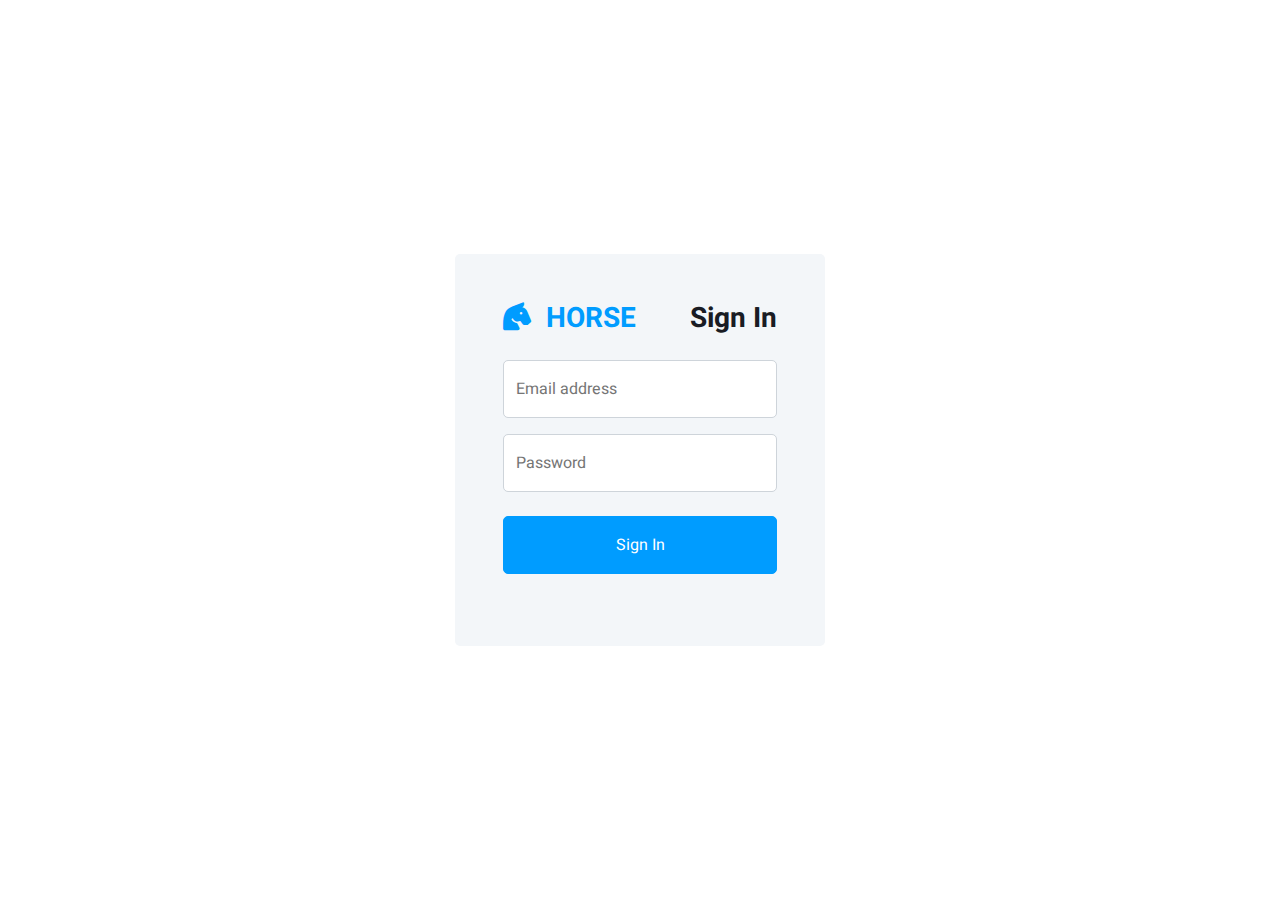
<file: Signin.html>
<!DOCTYPE html>
<html lang="en">
  <head>
    <meta charset="utf-8">
    <title>DASHMIN - Bootstrap Admin Template</title>
    <meta content="width=device-width, initial-scale=1.0" name="viewport">
    <meta content="" name="keywords">
    <meta content="" name="description">

    <!-- Favicon -->
    <link href="img/favicon.ico" rel="icon">

    <!-- Google Web Fonts -->
    <link rel="preconnect" href="https://fonts.googleapis.com">
    <link rel="preconnect" href="https://fonts.gstatic.com" crossorigin="">
    <link href="https://fonts.googleapis.com/css2?family=Heebo:wght@400;500;600;700&amp;display=swap" rel="stylesheet">
    
    <!-- Icon Font Stylesheet -->
    <link href="https://cdnjs.cloudflare.com/ajax/libs/font-awesome/5.10.0/css/all.min.css" rel="stylesheet">
    <link href="https://cdn.jsdelivr.net/npm/bootstrap-icons@1.4.1/font/bootstrap-icons.css" rel="stylesheet">

    <!-- Libraries Stylesheet -->
    <link href="lib/owlcarousel/assets/owl.carousel.min.css" rel="stylesheet">
    <link href="lib/tempusdominus/css/tempusdominus-bootstrap-4.min.css" rel="stylesheet">

    <!-- Customized Bootstrap Stylesheet -->
    <link href="css/bootstrap.min.css" rel="stylesheet">

    <!-- Template Stylesheet -->
    <link href="css/style.css" rel="stylesheet">
  </head>
  <body>
    <div class="container-xxl position-relative bg-white d-flex p-0">
        <!-- Spinner Start -->
        <div id="spinner" class="bg-white position-fixed translate-middle w-100 vh-100 top-50 start-50 d-flex align-items-center justify-content-center">
            <div class="spinner-border text-primary" style="width: 3rem; height: 3rem;" role="status">
                <span class="sr-only">Loading...</span>
            </div>
        </div>
        <!-- Spinner End -->


          <!-- Sign In Start -->
        <div class="container-fluid">
            <div class="row h-100 align-items-center justify-content-center" style="min-height: 100vh;">
                <div class="col-12 col-sm-8 col-md-6 col-lg-5 col-xl-4">
                    <div class="bg-light rounded p-4 p-sm-5 my-4 mx-3">
                        <div class="d-flex align-items-center justify-content-between mb-3">
                            <a href="index.html" class="">
                                <h3 class="text-primary"><i class="fa fa-horse-head me-2"  style="color: #009CFF;"></i>
                                  HORSE</h3>
                            </a>
                            <h3>Sign In</h3>
                        </div>
                        <div class="form-floating mb-3">
                            <input type="email" class="form-control" id="floatingInput" placeholder="name@example.com">
                            <label for="floatingInput">Email address</label>
                        </div>
                        <div class="form-floating mb-4">
                            <input type="password" class="form-control" id="floatingPassword" placeholder="Password">
                            <label for="floatingPassword">Password</label>
                        </div>
                        <button type="submit" class="btn btn-primary py-3 w-100 mb-4">Sign In</button>
                    </div>
                </div>
            </div>
        </div>
        <!-- Sign In End -->
    </div>

    <!-- JavaScript Libraries -->
    <script src="https://code.jquery.com/jquery-3.4.1.min.js"></script>
    <script src="https://cdn.jsdelivr.net/npm/bootstrap@5.0.0/dist/js/bootstrap.bundle.min.js"></script>
    <script src="lib/chart/chart.min.js"></script>
    <script src="lib/easing/easing.min.js"></script>
    <script src="lib/waypoints/waypoints.min.js"></script>
    <script src="lib/owlcarousel/owl.carousel.min.js"></script>
    <script src="lib/tempusdominus/js/moment.min.js"></script>
    <script src="lib/tempusdominus/js/moment-timezone.min.js"></script>
    <script src="lib/tempusdominus/js/tempusdominus-bootstrap-4.min.js"></script>

    <!-- Template Javascript -->
    <script src="js/main.js"></script>


  </body>
</html>
</file>
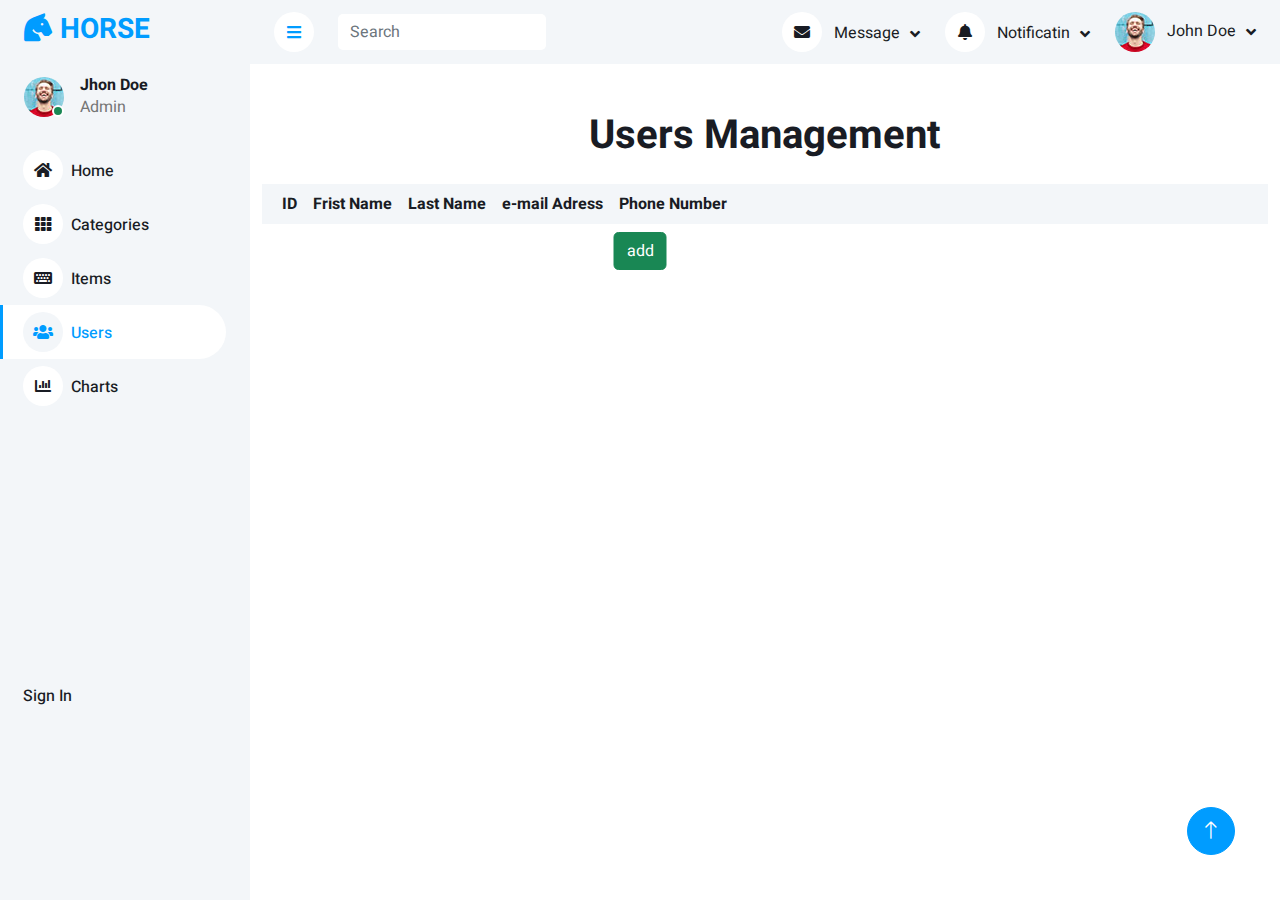
<file: users.html>
<!DOCTYPE html>
<html lang="en">

<head>
  <meta charset="utf-8" />
  <title>DASHMIN - Bootstrap Admin Template</title>
  <meta content="width=device-width, initial-scale=1.0" name="viewport" />
  <meta content="" name="keywords" />
  <meta content="" name="description" />

  <!-- Favicon -->
  <link href="img/favicon.ico" rel="icon" />

  <!-- Google Web Fonts -->
  <link rel="preconnect" href="https://fonts.googleapis.com" />
  <link rel="preconnect" href="https://fonts.gstatic.com" crossorigin="" />
  <link href="https://fonts.googleapis.com/css2?family=Heebo:wght@400;500;600;700&amp;display=swap" rel="stylesheet" />

  <!-- Icon Font Stylesheet -->
  <link href="https://cdnjs.cloudflare.com/ajax/libs/font-awesome/5.10.0/css/all.min.css" rel="stylesheet" />
  <link href="https://cdn.jsdelivr.net/npm/bootstrap-icons@1.4.1/font/bootstrap-icons.css" rel="stylesheet" />

  <!-- Libraries Stylesheet -->
  <link href="lib/owlcarousel/assets/owl.carousel.min.css" rel="stylesheet" />
  <link href="lib/tempusdominus/css/tempusdominus-bootstrap-4.min.css" rel="stylesheet" />

  <!-- Customized Bootstrap Stylesheet -->
  <link href="css/bootstrap.min.css" rel="stylesheet" />

  <!-- Template Stylesheet -->
  <link href="css/style.css" rel="stylesheet" />
  <link rel="stylesheet" href="css/todolist.css" />
</head>

<body>
  <div id="blur" class="removeblur"></div>
  <div class="container-xxl position-relative bg-white d-flex p-0">
    <!-- Spinner Start -->
    <div id="spinner"
      class="bg-white position-fixed translate-middle w-100 vh-100 top-50 start-50 d-flex align-items-center justify-content-center">
      <div class="spinner-border text-primary" style="width: 3rem; height: 3rem" role="status">
        <span class="sr-only">Loading...</span>
      </div>
    </div>
    <!-- Spinner End -->

    <!-- Sidebar Start -->
    <div class="sidebar pe-4 pb-3">
      <nav class="navbar bg-light navbar-light">
        <a href="index.html" class="navbar-brand mx-4 mb-3">
          <h3 class="text-primary">
            <i class="fa fa-horse-head me-2"></i>HORSE
          </h3>
        </a>
        <div class="d-flex align-items-center ms-4 mb-4">
          <div class="position-relative">
            <img class="rounded-circle" src="img/user.jpg" alt="" style="width: 40px; height: 40px" />
            <div class="bg-success rounded-circle border border-2 border-white position-absolute end-0 bottom-0 p-1">
            </div>
          </div>
          <div class="ms-3">
            <h6 class="mb-0">Jhon Doe</h6>
            <span>Admin</span>
          </div>
        </div>
        <div class="navbar-nav w-100">
          <a href="index.html" class="nav-item nav-link"><i class="fa fa-home me-2"></i>Home</a>
          <a href="categories.html" class="nav-item nav-link"><i class="fa fa-th me-2"></i>Categories</a>
          <a href="item.html" class="nav-item nav-link"><i class="fa fa-keyboard me-2"></i>Items</a>
          <a href="users.html" class="nav-item nav-link active"><i class="fa fa-users me-2"></i>Users</a>
          <a href="chart.html" class="nav-item nav-link"><i class="fa fa-chart-bar me-2"></i>Charts</a>
          <a href="Signin.html" class="nav-item nav-link" style="position: absolute; bottom: -70%">Sign In</a>
        </div>
      </nav>
    </div>
    <!-- Sidebar End -->

    <!-- Content Start -->
    <div class="content">
      <!-- Navbar Start -->
      <nav class="navbar navbar-expand bg-light navbar-light sticky-top px-4 py-0">
        <a href="index.html" class="navbar-brand d-flex d-lg-none me-4">
          <h2 class="text-primary mb-0">
            <i class="fa fa-horse-head me-2"></i>
          </h2>
        </a>
        <a href="#" class="sidebar-toggler flex-shrink-0">
          <i class="fa fa-bars"></i>
        </a>
        <form class="d-none d-md-flex ms-4">
          <input class="form-control border-0" type="search" placeholder="Search" />
        </form>
        <div class="navbar-nav align-items-center ms-auto">
          <div class="nav-item dropdown">
            <a href="#" class="nav-link dropdown-toggle" data-bs-toggle="dropdown">
              <i class="fa fa-envelope me-lg-2"></i>
              <span class="d-none d-lg-inline-flex">Message</span>
            </a>
            <div class="dropdown-menu dropdown-menu-end bg-light border-0 rounded-0 rounded-bottom m-0">
              <a href="#" class="dropdown-item">
                <div class="d-flex align-items-center">
                  <img class="rounded-circle" src="img/user.jpg" alt="" style="width: 40px; height: 40px" />
                  <div class="ms-2">
                    <h6 class="fw-normal mb-0">Jhon send you a message</h6>
                    <small>15 minutes ago</small>
                  </div>
                </div>
              </a>
              <hr class="dropdown-divider" />
              <a href="#" class="dropdown-item">
                <div class="d-flex align-items-center">
                  <img class="rounded-circle" src="img/user.jpg" alt="" style="width: 40px; height: 40px" />
                  <div class="ms-2">
                    <h6 class="fw-normal mb-0">Jhon send you a message</h6>
                    <small>15 minutes ago</small>
                  </div>
                </div>
              </a>
              <hr class="dropdown-divider" />
              <a href="#" class="dropdown-item">
                <div class="d-flex align-items-center">
                  <img class="rounded-circle" src="img/user.jpg" alt="" style="width: 40px; height: 40px" />
                  <div class="ms-2">
                    <h6 class="fw-normal mb-0">Jhon send you a message</h6>
                    <small>15 minutes ago</small>
                  </div>
                </div>
              </a>
              <hr class="dropdown-divider" />
              <a href="#" class="dropdown-item text-center">See all message</a>
            </div>
          </div>
          <div class="nav-item dropdown">
            <a href="#" class="nav-link dropdown-toggle" data-bs-toggle="dropdown">
              <i class="fa fa-bell me-lg-2"></i>
              <span class="d-none d-lg-inline-flex">Notificatin</span>
            </a>
            <div class="dropdown-menu dropdown-menu-end bg-light border-0 rounded-0 rounded-bottom m-0">
              <a href="#" class="dropdown-item">
                <h6 class="fw-normal mb-0">Profile updated</h6>
                <small>15 minutes ago</small>
              </a>
              <hr class="dropdown-divider" />
              <a href="#" class="dropdown-item">
                <h6 class="fw-normal mb-0">New user added</h6>
                <small>15 minutes ago</small>
              </a>
              <hr class="dropdown-divider" />
              <a href="#" class="dropdown-item">
                <h6 class="fw-normal mb-0">Password changed</h6>
                <small>15 minutes ago</small>
              </a>
              <hr class="dropdown-divider" />
              <a href="#" class="dropdown-item text-center">See all notifications</a>
            </div>
          </div>
          <div class="nav-item dropdown">
            <a href="#" class="nav-link dropdown-toggle" data-bs-toggle="dropdown">
              <img class="rounded-circle me-lg-2" src="img/user.jpg" alt="" style="width: 40px; height: 40px" />
              <span class="d-none d-lg-inline-flex">John Doe</span>
            </a>
            <div class="dropdown-menu dropdown-menu-end bg-light border-0 rounded-0 rounded-bottom m-0">
              <a href="#" class="dropdown-item">My Profile</a>
              <a href="#" class="dropdown-item">Settings</a>
              <a href="#" class="dropdown-item">Log Out</a>
            </div>
          </div>
        </div>
      </nav>
      <!-- Navbar End -->

      <div class="container mt-5">
        <h1 class="text-center mb-4">Users Management</h1>

        <div id="blur" class="removeblur"></div>

        <div id="WarningMassege" class="remove">
          <p>Do you want delete this record?</p>
          <div style="display: flex; justify-content: space-evenly">
            <button id="deletebtn02" class="btn btn-danger">Yes</button>
            <button id="closeWarningMassege" class="btn btn-success">
              no
            </button>
          </div>
        </div>

        <div id="AddUser" class="remove">
          <table>
            <tr>
              <td><label for="ID">ID</label></td>
              <td><input type="number" id="ID" placeholder="Enter ID" /></td>
            </tr>

            <tr>
              <td><label for="FristName">Frist Name</label></td>
              <td>
                <input type="text" id="FristName" placeholder="Enter Frist Name" />
              </td>
            </tr>

            <tr>
              <td><label for="LastName">Last Name</label></td>
              <td>
                <input type="text" id="LastName" placeholder="Enter Last Name" />
              </td>
            </tr>

            <tr>
              <td><label for="email">e-mail Adress</label></td>
              <td>
                <input type="email" id="email" placeholder="Enter e-mail Adress" />
              </td>
            </tr>

            <tr>
              <td><label for="phone">Phone Number</label></td>
              <td>
                <input type="tel" id="phone" placeholder="Enter phone number" />
              </td>
            </tr>
          </table>
          <div class="BtnContainer">
            <button id="AddUserBtn02" class="btn BtnStyle BtnStyleadd">
              Add
            </button>
            <button id="reset" class="btn BtnStyle BtnStylereset">
              Reset
            </button>
            <div id="close" class="btn BtnStyle BtnStyleclose">x</div>
          </div>
        </div>

        <section id="TODoList ">
          <div class="container" style="background-color: #f3f6f9">
            <table>
              <thead>
                <tr>
                  <th>ID</th>
                  <th>Frist Name</th>
                  <th>Last Name</th>
                  <th>e-mail Adress</th>
                  <th>Phone Number</th>
                </tr>
              </thead>
              <tbody id="userTableBody">
                <!-- سيتم إضافة البيانات هنا -->
              </tbody>
            </table>

            <button id="AddUserBtn" class="btn btn-success">add</button>
          </div>
        </section>
      </div>

      <!-- Footer Start -->

      <!-- Footer End -->
    </div>
    <!-- Content End -->

    <!-- Back to Top -->
    <a href="#" class="btn btn-lg btn-primary btn-lg-square back-to-top" style="position: absolute; bottom: 5%"><i
        class="bi bi-arrow-up"></i></a>
  </div>

  <!-- JavaScript Libraries -->
  <script src="https://code.jquery.com/jquery-3.4.1.min.js"></script>
  <script src="https://cdn.jsdelivr.net/npm/bootstrap@5.0.0/dist/js/bootstrap.bundle.min.js"></script>
  <script src="lib/chart/chart.min.js"></script>
  <script src="lib/easing/easing.min.js"></script>
  <script src="lib/waypoints/waypoints.min.js"></script>
  <script src="lib/owlcarousel/owl.carousel.min.js"></script>
  <script src="lib/tempusdominus/js/moment.min.js"></script>
  <script src="lib/tempusdominus/js/moment-timezone.min.js"></script>
  <script src="lib/tempusdominus/js/tempusdominus-bootstrap-4.min.js"></script>

  <!-- Template Javascript -->
  <script src="js/main.js"></script>
  <script src="js/user.js"></script>
</body>

</html>
</file>
<file: css/style.css>
/********** Template CSS **********/
:root {
    --primary: #009CFF;
    --light: #F3F6F9;
    --dark: #191C24;
}

.back-to-top {
    position: fixed;
    display: none;
    right: 45px;
    bottom: 45px;
    z-index: 99;
}


/*** Spinner ***/
#spinner {
    opacity: 0;
    visibility: hidden;
    transition: opacity .5s ease-out, visibility 0s linear .5s;
    z-index: 99999;
}

#spinner.show {
    transition: opacity .5s ease-out, visibility 0s linear 0s;
    visibility: visible;
    opacity: 1;
}


/*** Button ***/
.btn {
    transition: .5s;
}

.btn.btn-primary {
    color: #FFFFFF;
}

.btn-square {
    width: 38px;
    height: 38px;
}

.btn-sm-square {
    width: 32px;
    height: 32px;
}

.btn-lg-square {
    width: 48px;
    height: 48px;
}

.btn-square,
.btn-sm-square,
.btn-lg-square {
    padding: 0;
    display: inline-flex;
    align-items: center;
    justify-content: center;
    font-weight: normal;
    border-radius: 50px;
}


/*** Layout ***/
.sidebar {
    position: fixed;
    top: 0;
    left: 0;
    bottom: 0;
    width: 250px;
    height: 100vh;
    overflow-y: auto;
    background: var(--light);
    transition: 0.5s;
    z-index: 999;
}

.content {
    margin-left: 250px;
    min-height: 100vh;
    background: #FFFFFF;
    transition: 0.5s;
}

@media (min-width: 992px) {
    .sidebar {
        margin-left: 0;
    }

    .sidebar.open {
        margin-left: -250px;
    }

    .content {
        width: calc(100% - 250px);
    }

    .content.open {
        width: 100%;
        margin-left: 0;
    }
}

@media (max-width: 991.98px) {
    .sidebar {
        margin-left: -250px;
    }

    .sidebar.open {
        margin-left: 0;
    }

    .content {
        width: 100%;
        margin-left: 0;
    }
}


/*** Navbar ***/
.sidebar .navbar .navbar-nav .nav-link {
    padding: 7px 20px;
    color: var(--dark);
    font-weight: 500;
    border-left: 3px solid var(--light);
    border-radius: 0 30px 30px 0;
    outline: none;
}

.sidebar .navbar .navbar-nav .nav-link:hover,
.sidebar .navbar .navbar-nav .nav-link.active {
    color: var(--primary);
    background: #FFFFFF;
    border-color: var(--primary);
}

.sidebar .navbar .navbar-nav .nav-link i {
    width: 40px;
    height: 40px;
    display: inline-flex;
    align-items: center;
    justify-content: center;
    background: #FFFFFF;
    border-radius: 40px;
}

.sidebar .navbar .navbar-nav .nav-link:hover i,
.sidebar .navbar .navbar-nav .nav-link.active i {
    background: var(--light);
}

.sidebar .navbar .dropdown-toggle::after {
    position: absolute;
    top: 15px;
    right: 15px;
    border: none;
    content: "\f107";
    font-family: "Font Awesome 5 Free";
    font-weight: 900;
    transition: .5s;
}

.sidebar .navbar .dropdown-toggle[aria-expanded=true]::after {
    transform: rotate(-180deg);
}

.sidebar .navbar .dropdown-item {
    padding-left: 25px;
    border-radius: 0 30px 30px 0;
}

.content .navbar .navbar-nav .nav-link {
    margin-left: 25px;
    padding: 12px 0;
    color: var(--dark);
    outline: none;
}

.content .navbar .navbar-nav .nav-link:hover,
.content .navbar .navbar-nav .nav-link.active {
    color: var(--primary);
}

.content .navbar .sidebar-toggler,
.content .navbar .navbar-nav .nav-link i {
    width: 40px;
    height: 40px;
    display: inline-flex;
    align-items: center;
    justify-content: center;
    background: #FFFFFF;
    border-radius: 40px;
}

.content .navbar .dropdown-toggle::after {
    margin-left: 6px;
    vertical-align: middle;
    border: none;
    content: "\f107";
    font-family: "Font Awesome 5 Free";
    font-weight: 900;
    transition: .5s;
}

.content .navbar .dropdown-toggle[aria-expanded=true]::after {
    transform: rotate(-180deg);
}

@media (max-width: 575.98px) {
    .content .navbar .navbar-nav .nav-link {
        margin-left: 15px;
    }
}


/*** Date Picker ***/
.bootstrap-datetimepicker-widget.bottom {
    top: auto !important;
}

.bootstrap-datetimepicker-widget .table * {
    border-bottom-width: 0px;
}

.bootstrap-datetimepicker-widget .table th {
    font-weight: 500;
}

.bootstrap-datetimepicker-widget.dropdown-menu {
    padding: 10px;
    border-radius: 2px;
}

.bootstrap-datetimepicker-widget table td.active,
.bootstrap-datetimepicker-widget table td.active:hover {
    background: var(--primary);
}

.bootstrap-datetimepicker-widget table td.today::before {
    border-bottom-color: var(--primary);
}


/*** Testimonial ***/
.progress .progress-bar {
    width: 0px;
    transition: 2s;
}


/*** Testimonial ***/
.testimonial-carousel .owl-dots {
    margin-top: 24px;
    display: flex;
    align-items: flex-end;
    justify-content: center;
}

.testimonial-carousel .owl-dot {
    position: relative;
    display: inline-block;
    margin: 0 5px;
    width: 15px;
    height: 15px;
    border: 5px solid var(--primary);
    border-radius: 15px;
    transition: .5s;
}

.testimonial-carousel .owl-dot.active {
    background: var(--dark);
    border-color: var(--primary);
}
</file>
<file: css/todolist.css>
* {
  margin: 0;
  padding: 0;
  box-sizing: border-box;
}

body {
  background-color: #eee;
}

.blur {
  position: fixed;
  left: 0;
  width: 100%;
  height: 100%;
  background-color: #464646;
  opacity: 0.7;
  z-index: 10000;
}

.remove {
  display: none;
}

#AddUser {
  border-radius: 10px;
  padding: 60px 70px 50px 70px;
  position: fixed;
  top: 50%;
  left: 50%;
  transform: translate(-50%, -50%);
  background-color: #f3f6f9;
  border: #009cff 2px solid;
  opacity: 1;
  z-index: 100000;
}

table {
  margin-bottom: 8px;
  padding-bottom: 30px;
  padding-top: 30px;
}

th,
td {
  text-align: center;
  padding: 8px;
  color: #191c24;
}

#AddUserBtn {
  position: absolute;
  left: 50%;
  transform: translateX(-50%);
  
}

.BtnContainer {
  display: flex;
  justify-content: space-evenly;
  align-items: flex-end;
  bottom: 5%;
}

.BtnStyle {
  background-color: #009cff;
  color: white;
  transition: 0.3s;
}

.BtnStyleclose {
  background-color: #c82333;
  display: flex;
  justify-content: center;
  align-items: center;
  height: 30px;
  width: 30px;
  font-size: 30px;
  margin: 0 !important;
  padding: 0 !important;
  position: absolute;
  top: 2%;
  right: 2%;
  transition: 0.2;
}

.BtnStyleclose:hover {
  background-color: red;
  transform: scale(1.05);
  transition: 0.2s;
}

.BtnStyleclose:active {
  background-color: #bd2130;
  transform: scale(0.95);
}

.BtnStylereset:hover {
  background-color: red;
  color: white;
  transition: 0.3s;
}

.BtnStyleadd:hover {
  background-color: green;
  color: white;
  transition: 0.3s;
}

#WarningMassege{
  border-radius: 10px;
  padding: 30px 70px 25px 70px;
  position: fixed;
  top: 50%;
  left: 50%;
  transform: translate(-50%, -50%);
  background-color: #00ffff;
  border: #0112c6 2px solid;
  opacity: 1;
  z-index: 100000;

}
</file>
